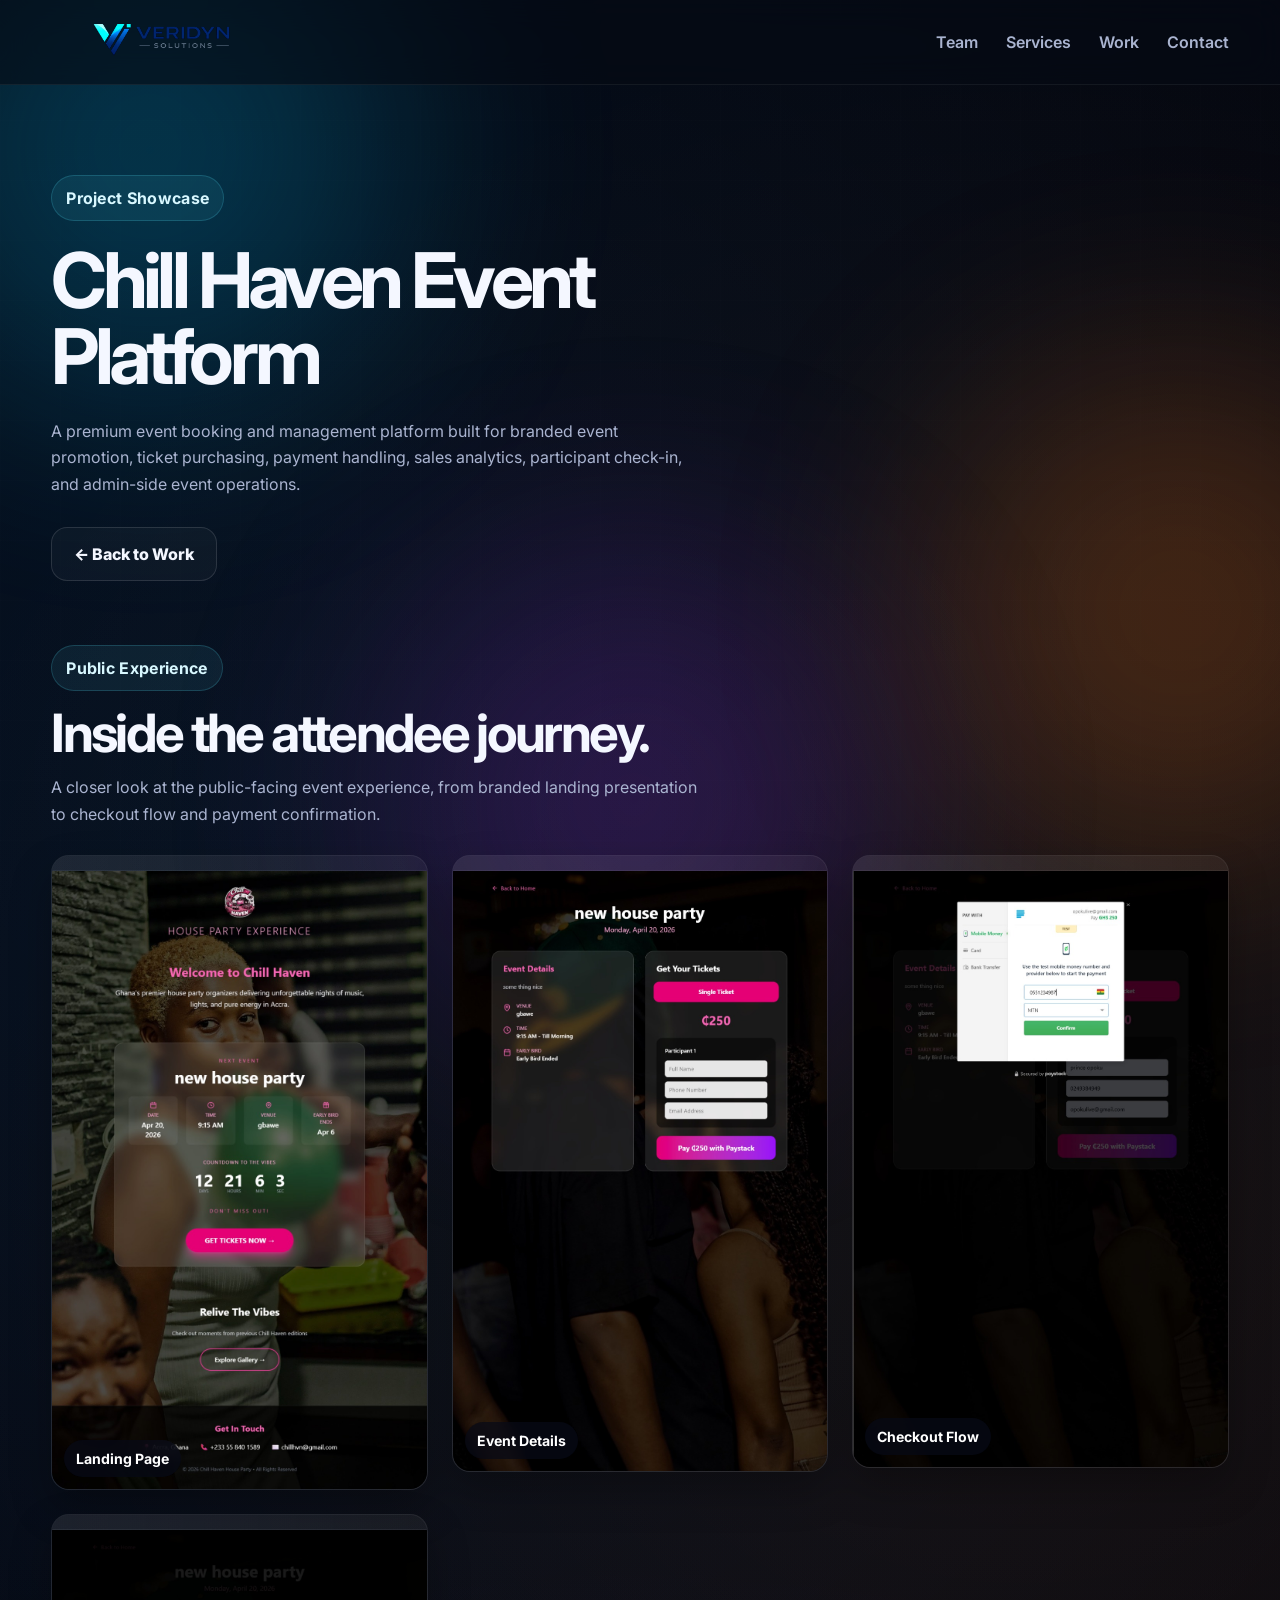
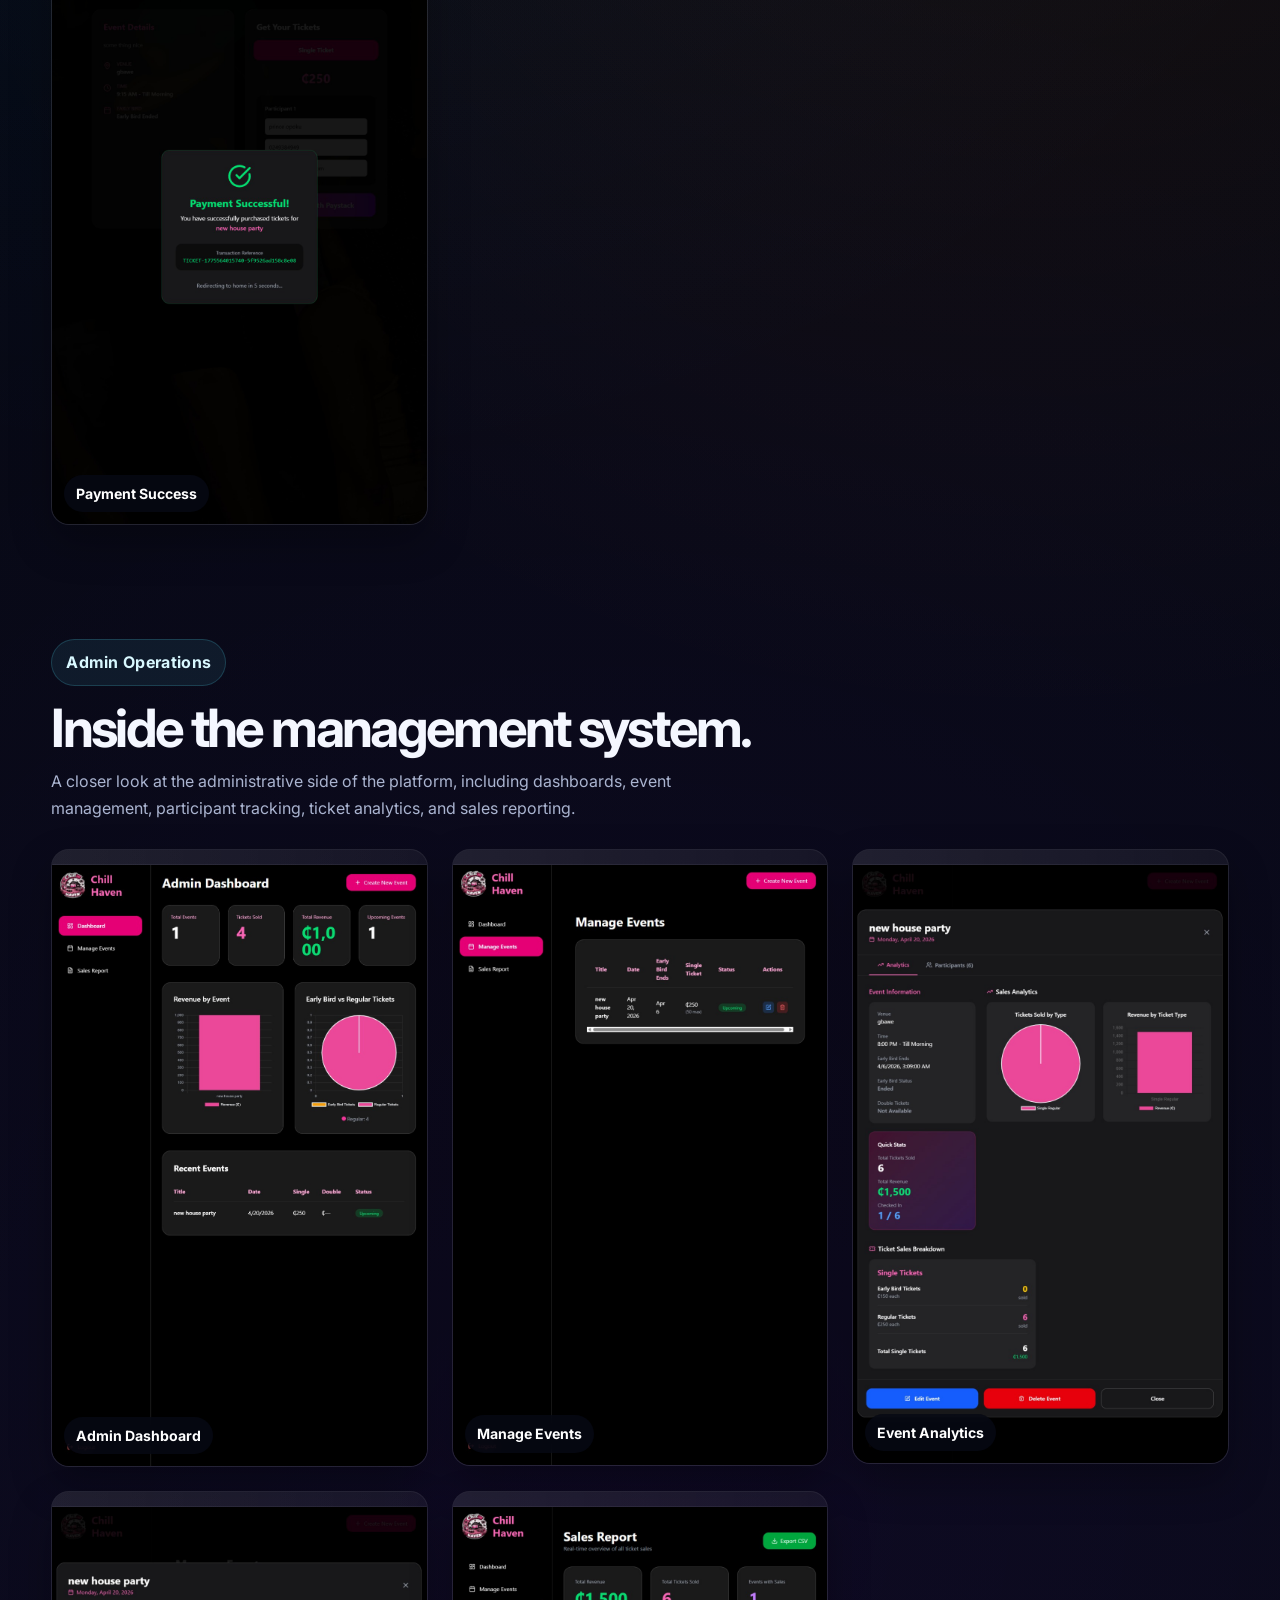
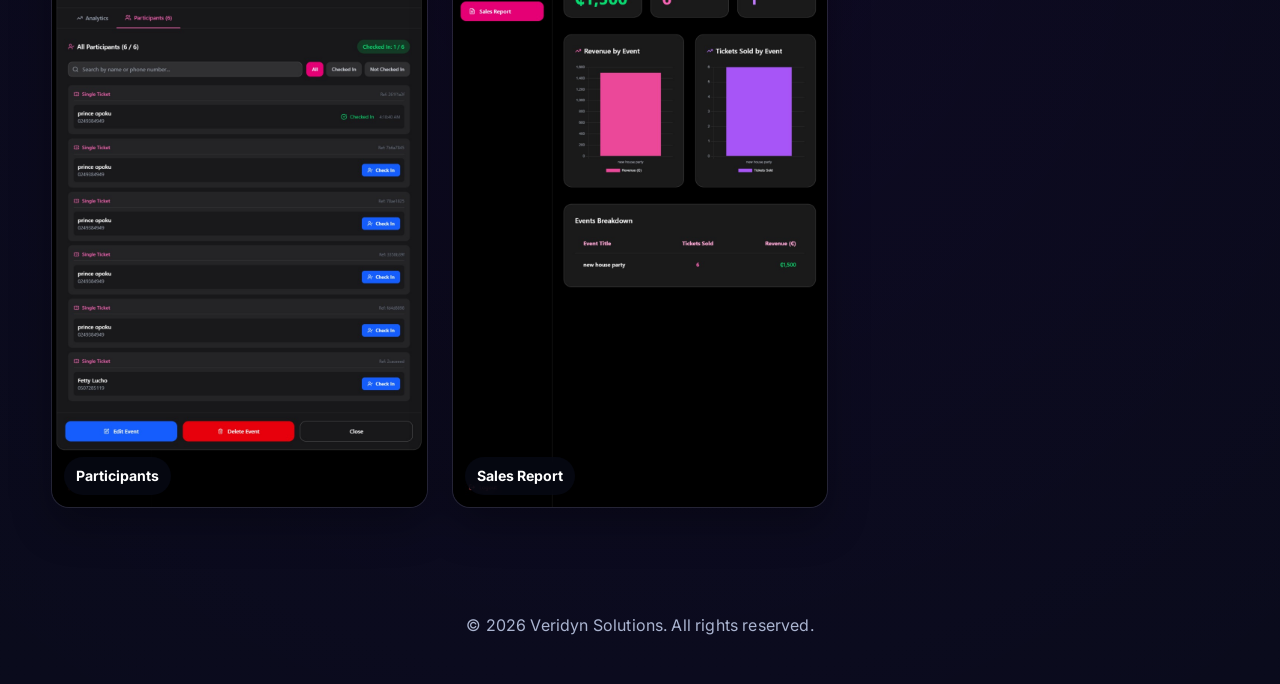
<file: chill-haven-project.html>
<!DOCTYPE html>
<html lang="en">
<head>
  <meta charset="UTF-8" />
  <meta name="viewport" content="width=device-width, initial-scale=1.0" />
  <title>Chill Haven Event Platform | Veridyn Solutions</title>
  <meta name="description" content="An event booking and management platform with ticketing, payment flow, analytics, participant tracking, and admin control." />
  <meta name="theme-color" content="#070b17" />
  <meta property="og:title" content="Chill Haven Event Platform | Veridyn Solutions" />
  <meta property="og:description" content="An event booking and management platform with ticketing, payment flow, analytics, participant tracking, and admin control." />
  <meta property="og:type" content="website" />
  <meta property="og:image" content="assets/Veridyn Solutions logo.png" />
  <meta name="twitter:card" content="summary_large_image" />
  <meta name="twitter:title" content="Chill Haven Event Platform | Veridyn Solutions" />
  <meta name="twitter:description" content="An event booking and management platform with ticketing, payment flow, analytics, participant tracking, and admin control." />
  <meta name="twitter:image" content="assets/Veridyn Solutions logo.png" />
  <link rel="icon" type="image/png" href="assets/Veridyn Solutions logo.png" />
  <link rel="preconnect" href="https://fonts.googleapis.com">
  <link rel="preconnect" href="https://fonts.gstatic.com" crossorigin>
  <link href="https://fonts.googleapis.com/css2?family=Inter:wght@400;500;600;700;800;900&display=swap" rel="stylesheet">
  <link rel="stylesheet" href="styles.css" />
</head>
<body>
  <div class="bg-orb orb-1"></div>
  <div class="bg-orb orb-2"></div>
  <div class="bg-orb orb-3"></div>
  <div class="page-noise"></div>

  <header class="site-header">
    <div class="container nav-wrap">
      <a href="index.html" class="brand" aria-label="Veridyn Solutions home">
        <img src="assets/Veridyn Solutions logo.png" alt="Veridyn Solutions logo" class="brand-logo-large" />
      </a>

      <nav class="nav">
        <a href="index.html#team">Team</a>
        <a href="index.html#services">Services</a>
        <a href="index.html#work">Work</a>
        <a href="index.html#contact">Contact</a>
      </nav>
    </div>
  </header>

  <main>
    <section class="project-page-hero">
      <div class="container project-page-shell">
        <div class="project-page-copy reveal">
          <div class="section-kicker">Project Showcase</div>
          <h1>Chill Haven Event Platform</h1>
          <p>
            A premium event booking and management platform built for branded event promotion,
            ticket purchasing, payment handling, sales analytics, participant check-in,
            and admin-side event operations.
          </p>

          <div class="project-page-actions">
            <a href="index.html#work" class="btn btn-secondary">← Back to Work</a>
          </div>
        </div>
      </div>
    </section>

    <section class="project-gallery-section">
      <div class="container">
        <div class="section-head reveal">
          <div class="section-kicker">Public Experience</div>
          <h2>Inside the attendee journey.</h2>
          <p>
            A closer look at the public-facing event experience, from branded landing presentation
            to checkout flow and payment confirmation.
          </p>
        </div>

        <div class="project-gallery website-gallery">
          <div class="gallery-item website-shot">
            <img src="assets/chill_haven/landing.jpeg" alt="Chill Haven landing page preview">
            <span>Landing Page</span>
          </div>

          <div class="gallery-item website-shot">
            <img src="assets/chill_haven/event-details.jpeg" alt="Chill Haven event details page preview">
            <span>Event Details</span>
          </div>

          <div class="gallery-item website-shot">
            <img src="assets/chill_haven/checkout.jpeg" alt="Chill Haven checkout preview">
            <span>Checkout Flow</span>
          </div>

          <div class="gallery-item website-shot">
            <img src="assets/chill_haven/payment-success.jpeg" alt="Chill Haven payment success preview">
            <span>Payment Success</span>
          </div>
        </div>
      </div>
    </section>

    <section class="project-gallery-section">
      <div class="container">
        <div class="section-head reveal">
          <div class="section-kicker">Admin Operations</div>
          <h2>Inside the management system.</h2>
          <p>
            A closer look at the administrative side of the platform, including dashboards,
            event management, participant tracking, ticket analytics, and sales reporting.
          </p>
        </div>

        <div class="project-gallery website-gallery">
          <div class="gallery-item website-shot">
            <img src="assets/chill_haven/admin-dashboard.jpeg" alt="Chill Haven admin dashboard preview">
            <span>Admin Dashboard</span>
          </div>

          <div class="gallery-item website-shot">
            <img src="assets/chill_haven/manage-events.jpeg" alt="Chill Haven manage events preview">
            <span>Manage Events</span>
          </div>

          <div class="gallery-item website-shot">
            <img src="assets/chill_haven/event-analytics.jpeg" alt="Chill Haven event analytics preview">
            <span>Event Analytics</span>
          </div>

          <div class="gallery-item website-shot">
            <img src="assets/chill_haven/participants.jpeg" alt="Chill Haven participants management preview">
            <span>Participants</span>
          </div>

          <div class="gallery-item website-shot">
            <img src="assets/chill_haven/sales-report.jpeg" alt="Chill Haven sales report preview">
            <span>Sales Report</span>
          </div>
        </div>
      </div>
    </section>
  </main>

  <footer class="site-footer">
    <div class="container footer-inner">
      <p>© 2026 Veridyn Solutions. All rights reserved.</p>
    </div>
  </footer>
</body>
</html>
</file>
<file: styles.css>
:root {
  --bg: #070b17;
  --bg-2: #0b1020;
  --text: #f4f7ff;
  --muted: #aab4d0;
  --line: rgba(255, 255, 255, 0.08);
  --glass: rgba(13, 19, 38, 0.62);
  --glass-strong: rgba(8, 13, 27, 0.84);
  --cyan: #56e5ff;
  --blue: #69a9ff;
  --violet: #8d6bff;
  --pink: #ff4fd8;
  --lime: #c9ff75;
  --shadow: 0 30px 80px rgba(0, 0, 0, 0.35);
  --radius-xl: 32px;
  --radius-lg: 24px;
  --radius-md: 18px;
  --max-width: 1200px;
}

* {
  box-sizing: border-box;
  margin: 0;
  padding: 0;
}

html {
  scroll-behavior: smooth;
}

body {
  font-family: "Inter", sans-serif;
  color: var(--text);
  background:
    radial-gradient(circle at 20% 20%, rgba(0, 140, 255, 0.08), transparent 40%),
    radial-gradient(circle at 80% 30%, rgba(255, 120, 0, 0.08), transparent 40%),
    radial-gradient(circle at 50% 80%, rgba(140, 0, 255, 0.06), transparent 50%),
    radial-gradient(circle at 15% 20%, rgba(86, 229, 255, 0.12), transparent 0 24%),
    radial-gradient(circle at 85% 10%, rgba(141, 107, 255, 0.14), transparent 0 22%),
    radial-gradient(circle at 70% 60%, rgba(255, 79, 216, 0.08), transparent 0 20%),
    linear-gradient(180deg, #05070f 0%, #070b17 100%);
  line-height: 1.65;
  overflow-x: hidden;
  position: relative;
}

body::before {
  content: "";
  position: fixed;
  inset: 0;
  background-image:
    linear-gradient(rgba(255,255,255,0.025) 1px, transparent 1px),
    linear-gradient(90deg, rgba(255,255,255,0.025) 1px, transparent 1px);
  background-size: 60px 60px;
  pointer-events: none;
  z-index: -3;
  opacity: 0.35;
}

.bg-orb {
  position: fixed;
  width: 500px;
  height: 500px;
  border-radius: 50%;
  filter: blur(120px);
  opacity: 0.22;
  z-index: -2;
  pointer-events: none;
  animation: floatOrb 12s ease-in-out infinite;
}

.orb-1 {
  top: -100px;
  left: -100px;
  background: #00c6ff;
}

.orb-2 {
  top: 40%;
  right: -150px;
  background: #ff7a18;
  animation-delay: 2s;
}

.orb-3 {
  bottom: -150px;
  left: 30%;
  background: #8a2be2;
  animation-delay: 4s;
}

.page-noise {
  position: fixed;
  inset: 0;
  pointer-events: none;
  opacity: 0.04;
  background-image:
    linear-gradient(rgba(255,255,255,0.06) 1px, transparent 1px),
    linear-gradient(90deg, rgba(255,255,255,0.04) 1px, transparent 1px);
  background-size: 110px 110px;
  mask-image: radial-gradient(circle at center, black 45%, transparent 100%);
  z-index: -1;
}

img {
  max-width: 100%;
  display: block;
}

a {
  color: inherit;
  text-decoration: none;
}

.container {
  width: min(92%, var(--max-width));
  margin: 0 auto;
}

.glass {
  background: linear-gradient(180deg, rgba(255,255,255,0.06), rgba(255,255,255,0.02));
  border: 1px solid var(--line);
  box-shadow: var(--shadow);
  backdrop-filter: blur(20px);
}

.site-header {
  position: sticky;
  top: 0;
  z-index: 100;
  background: rgba(6, 10, 20, 0.6);
  backdrop-filter: blur(16px);
  border-bottom: 1px solid rgba(255,255,255,0.06);
}

.nav-wrap {
  height: 84px;
  display: flex;
  align-items: center;
  justify-content: space-between;
  gap: 28px;
}

.brand {
  display: inline-flex;
  align-items: center;
  height: 100%;
  min-width: 0;
  flex-shrink: 0;
}

.brand-logo-large {
  width: auto;
  height: 150px;
  object-fit: contain;
  display: block;
  filter: brightness(1.5) contrast(1.2);
  transition: transform 0.25s ease, filter 0.25s ease;
  transform-origin: left center;
}

.brand:hover .brand-logo-large {
  transform: scale(1.03);
  filter: brightness(1.62) contrast(1.24);
}

.nav {
  display: flex;
  align-items: center;
  gap: 28px;
  flex-wrap: wrap;
}

.nav a {
  color: var(--muted);
  font-weight: 600;
  transition: color 0.25s ease, transform 0.25s ease;
}

.nav a:hover {
  color: var(--text);
  transform: translateY(-2px);
}

.hero {
  padding: 82px 0 50px;
}

.hero-grid {
  display: grid;
  grid-template-columns: 1.2fr 0.8fr;
  gap: 34px;
  align-items: center;
}

.eyebrow,
.section-kicker,
.mini-tag,
.project-badge {
  display: inline-flex;
  align-items: center;
  gap: 10px;
  padding: 9px 14px;
  border-radius: 999px;
  font-weight: 700;
  letter-spacing: 0.02em;
}

.eyebrow,
.section-kicker,
.mini-tag {
  color: #d8f8ff;
  background: rgba(86, 229, 255, 0.08);
  border: 1px solid rgba(86, 229, 255, 0.18);
}

.hero-copy h1,
.project-page-copy h1 {
  font-size: clamp(3rem, 7vw, 6rem);
  line-height: 0.98;
  letter-spacing: -0.06em;
  margin: 22px 0 24px;
  max-width: 820px;
}

.hero-copy h1 span {
  color: var(--cyan);
}

.hero-copy p,
.section-head p,
.member-bio,
.service-card p,
.project-card p,
.contact-shell p,
.project-page-copy p {
  color: var(--muted);
}

.hero-copy p,
.section-head p,
.contact-lead,
.project-page-copy p {
  max-width: 65ch;
}

.hero-copy p {
  font-size: 1.08rem;
}

.hero-actions,
.project-page-actions,
.project-actions {
  display: flex;
  gap: 14px;
  flex-wrap: wrap;
  margin: 30px 0 0;
}

.hero-actions {
  gap: 18px;
  margin: 30px 0 24px;
  align-items: center;
}

.hero-actions .btn {
  min-width: 240px;
}

.btn {
  display: inline-flex;
  align-items: center;
  justify-content: center;
  min-height: 54px;
  padding: 0 22px;
  border-radius: 16px;
  font-weight: 800;
  transition: transform 0.25s ease, box-shadow 0.25s ease, border-color 0.25s ease;
}

.btn:hover {
  transform: translateY(-3px);
}

.btn-primary {
  color: #06111b;
  background: linear-gradient(135deg, var(--cyan), var(--blue), var(--pink));
  box-shadow: 0 18px 40px rgba(86, 229, 255, 0.2);
}

.btn-secondary {
  border: 1px solid rgba(255,255,255,0.12);
  background: rgba(255,255,255,0.03);
}

.hero-stats {
  display: grid;
  grid-template-columns: repeat(3, minmax(0, 1fr));
  gap: 22px;
  margin-top: 0;
  max-width: 1020px;
}

.hero-stats article {
  min-height: 238px;
  padding: 28px 30px;
  border-radius: var(--radius-lg);
  background: rgba(255,255,255,0.035);
  border: 1px solid rgba(255,255,255,0.08);
  display: flex;
  flex-direction: column;
  justify-content: flex-start;
}

.hero-stats strong {
  display: block;
  font-size: 1.2rem;
  margin-bottom: 18px;
}

.hero-stats span {
  color: var(--muted);
  font-size: 0.95rem;
  line-height: 1.7;
  max-width: 18ch;
}

.hero-visual {
  position: relative;
  min-height: 520px;
  display: grid;
  align-items: center;
}

.hero-panel {
  position: relative;
  z-index: 2;
  border-radius: var(--radius-xl);
  padding: 28px;
}

.stack-tiles {
  display: flex;
  flex-wrap: wrap;
  gap: 12px;
  margin-top: 20px;
}

.stack-tiles span,
.skill-list span {
  padding: 11px 15px;
  border-radius: 999px;
  border: 1px solid rgba(255,255,255,0.08);
  background: rgba(255,255,255,0.04);
  color: #e7f5ff;
  font-size: 0.94rem;
}

.orb {
  position: absolute;
  border-radius: 50%;
  filter: blur(14px);
}

.orb-a {
  width: 260px;
  height: 260px;
  background: radial-gradient(circle, rgba(86,229,255,0.42), transparent 70%);
  top: 20px;
  right: 40px;
}

.orb-b {
  width: 300px;
  height: 300px;
  background: radial-gradient(circle, rgba(255,79,216,0.28), transparent 70%);
  bottom: 10px;
  left: 10px;
}

section {
  padding: 44px 0 26px;
}

.section-head {
  margin-bottom: 28px;
}

.section-head h2,
.contact-shell h2 {
  font-size: clamp(1.9rem, 5vw, 3.3rem);
  line-height: 1;
  letter-spacing: -0.05em;
  margin: 16px 0 14px;
}

.team-grid,
.services-grid,
.work-grid {
  display: grid;
  gap: 22px;
}

.services-grid,
.work-grid {
  align-items: stretch;
}

.team-grid {
  grid-template-columns: repeat(3, minmax(0, 1fr));
  align-items: stretch;
}

.member-card,
.service-card,
.project-card,
.contact-shell {
  border-radius: var(--radius-xl);
}

.member-card {
  padding: 26px;
  display: flex;
  flex-direction: column;
  height: 100%;
  min-height: 760px;
}

.service-card,
.project-card {
  padding: 24px;
  height: 100%;
}

.member-top {
  display: flex;
  align-items: flex-start;
  gap: 16px;
  margin-bottom: 18px;
}

.member-heading,
.contact-card,
.project-card,
.service-card {
  min-width: 0;
}

.member-photo {
  width: 84px;
  height: 84px;
  border-radius: 24px;
  object-fit: cover;
  border: 1px solid rgba(255,255,255,0.12);
  flex-shrink: 0;
}

.member-logo {
  background: rgba(255,255,255,0.03);
  padding: 8px;
  object-fit: contain;
}

.member-role {
  color: var(--cyan);
  font-size: 0.88rem;
  margin-bottom: 6px;
}

.member-card h3,
.contact-card strong,
.project-card h3,
.service-card h3 {
  overflow-wrap: anywhere;
}

.member-card h3,
.service-card h3,
.project-card h3 {
  font-size: 1.5rem;
  letter-spacing: -0.03em;
}

.member-bio {
  color: var(--muted);
  margin-bottom: 18px;
}

.skill-list {
  display: flex;
  flex-wrap: wrap;
  gap: 10px;
  margin: 0 0 22px;
}

.accent-two span {
  color: #ffe7ff;
  border-color: rgba(255,79,216,0.18);
  background: rgba(255,79,216,0.06);
}

.member-focus {
  margin-top: auto;
  padding: 18px;
  border-radius: 20px;
  background: rgba(255,255,255,0.035);
  border: 1px solid rgba(255,255,255,0.08);
}

.member-focus strong {
  display: block;
  margin-bottom: 10px;
}

.member-focus ul,
.project-card ul {
  padding-left: 18px;
  color: var(--muted);
}

.member-focus li + li,
.project-card li + li {
  margin-top: 8px;
}

.services-grid {
  grid-template-columns: repeat(4, minmax(0, 1fr));
}

.project-badge {
  color: #06111b;
  background: linear-gradient(135deg, var(--cyan), var(--blue));
  margin-bottom: 18px;
}

.project-badge.alt {
  background: linear-gradient(135deg, var(--pink), var(--violet));
  color: white;
}

.project-badge.soft {
  background: linear-gradient(135deg, #d8f7ff, #cfd7ff);
  color: #101728;
}

.project-card p {
  margin: 14px 0 18px;
}

.project-page-hero {
  padding: 90px 0 20px;
}

.project-page-shell {
  display: block;
}

.project-page-copy {
  max-width: 860px;
}

.project-page-copy h1 {
  font-size: clamp(2.6rem, 6vw, 5rem);
}

.project-gallery-section {
  padding-bottom: 70px;
}

.project-gallery {
  margin-top: 26px;
  display: grid;
  gap: 24px;
  align-items: start;
}

.mobile-gallery {
  grid-template-columns: repeat(auto-fit, minmax(180px, 1fr));
}

.phone-frame {
  position: relative;
  width: 100%;
  max-width: 220px;
  aspect-ratio: 9 / 19;
  margin: 0 auto;
  overflow: hidden;
  border-radius: 28px;
  background: #0f1728;
  border: 2px solid rgba(255,255,255,0.14);
  box-shadow:
    0 18px 40px rgba(0, 0, 0, 0.35),
    inset 0 0 0 1px rgba(255,255,255,0.04);
}

.phone-frame::before {
  content: "";
  position: absolute;
  top: 10px;
  left: 50%;
  transform: translateX(-50%);
  width: 34%;
  height: 18px;
  border-radius: 999px;
  background: rgba(255,255,255,0.16);
  z-index: 3;
}

.phone-frame::after {
  content: "";
  position: absolute;
  inset: 0;
  border-radius: 28px;
  box-shadow: inset 0 0 0 1px rgba(255,255,255,0.05);
  pointer-events: none;
}

.phone-frame img {
  width: 100%;
  height: 100%;
  object-fit: cover;
  display: block;
}

.website-gallery {
  grid-template-columns: repeat(auto-fit, minmax(320px, 1fr));
}

.website-shot {
  position: relative;
  overflow: hidden;
  border-radius: 18px;
  background: rgba(255,255,255,0.03);
  border: 1px solid rgba(255,255,255,0.08);
  box-shadow: 0 18px 40px rgba(0, 0, 0, 0.28);
}

.website-shot::before {
  content: "";
  display: block;
  height: 14px;
  background: linear-gradient(90deg, rgba(255,255,255,0.06), rgba(255,255,255,0.02));
  border-bottom: 1px solid rgba(255,255,255,0.06);
}

.website-shot img {
  width: 100%;
  height: auto;
  display: block;
}

.gallery-item {
  transition: transform 0.3s ease, box-shadow 0.3s ease, border-color 0.3s ease;
}

.gallery-item:hover {
  transform: translateY(-8px);
}

.phone-frame:hover {
  box-shadow:
    0 24px 50px rgba(0, 0, 0, 0.4),
    inset 0 0 0 1px rgba(255,255,255,0.05);
}

.website-shot:hover {
  border-color: rgba(86,229,255,0.22);
  box-shadow: 0 24px 50px rgba(0, 0, 0, 0.35);
}

.gallery-item span {
  position: absolute;
  left: 12px;
  bottom: 12px;
  padding: 7px 12px;
  font-size: 0.88rem;
  font-weight: 700;
  color: #ffffff;
  background: rgba(7, 11, 23, 0.72);
  backdrop-filter: blur(8px);
  border-radius: 999px;
  z-index: 4;
}

.contact-section {
  padding-bottom: 60px;
}

.contact-shell {
  padding: 46px;
  border-radius: var(--radius-xl);
}

.contact-intro {
  max-width: 980px;
  margin-bottom: 30px;
}

.contact-intro h2 {
  font-size: clamp(2rem, 6vw, 4.6rem);
  line-height: 0.98;
  letter-spacing: -0.06em;
  margin: 18px 0 18px;
}

.contact-lead {
  max-width: 760px;
  color: var(--muted);
  font-size: 1.06rem;
}

.contact-grid.refined-contact-grid {
  margin-top: 18px;
  display: grid;
  grid-template-columns: repeat(2, minmax(0, 1fr));
  gap: 22px;
}

.contact-card {
  padding: 28px 30px;
  color: inherit;
  border-radius: 28px;
  background: linear-gradient(180deg, rgba(255,255,255,0.04), rgba(255,255,255,0.02));
  border: 1px solid rgba(255,255,255,0.08);
  transition: transform 0.25s ease, border-color 0.25s ease, box-shadow 0.25s ease;
  min-height: 150px;
  display: flex;
  flex-direction: column;
  justify-content: center;
}

.contact-card:hover {
  transform: translateY(-4px);
  border-color: rgba(86,229,255,0.24);
  box-shadow: 0 18px 36px rgba(0, 0, 0, 0.22);
}

.contact-label {
  display: block;
  color: var(--muted);
  font-size: 0.95rem;
  margin-bottom: 12px;
}

.contact-card strong {
  display: block;
  font-size: clamp(1.25rem, 2vw, 1.9rem);
  line-height: 1.15;
  letter-spacing: -0.03em;
  margin-bottom: 10px;
  color: var(--text);
}

.contact-card small {
  color: var(--muted);
  font-size: 0.95rem;
  line-height: 1.6;
}

.featured-contact {
  border-color: rgba(86,229,255,0.28);
  background:
    linear-gradient(180deg, rgba(86,229,255,0.08), rgba(255,255,255,0.02)),
    linear-gradient(90deg, rgba(255,255,255,0.02), rgba(255,255,255,0.01));
}

.availability-card {
  border-color: rgba(141,107,255,0.22);
  background:
    linear-gradient(180deg, rgba(141,107,255,0.08), rgba(255,255,255,0.02)),
    linear-gradient(90deg, rgba(255,255,255,0.02), rgba(255,255,255,0.01));
}

.site-footer {
  padding: 34px 0 46px;
}

.footer-inner {
  display: flex;
  justify-content: center;
  align-items: center;
  text-align: center;
}

.footer-inner p {
  color: var(--muted);
  font-size: 1rem;
  letter-spacing: 0.01em;
}

.reveal {
  animation: fadeUp 0.8s ease both;
}

.delay-1 { animation-delay: 0.12s; }
.delay-2 { animation-delay: 0.24s; }

@keyframes fadeUp {
  from {
    opacity: 0;
    transform: translateY(26px);
  }
  to {
    opacity: 1;
    transform: translateY(0);
  }
}

@keyframes floatOrb {
  0% { transform: translateY(0px); }
  50% { transform: translateY(30px); }
  100% { transform: translateY(0px); }
}

@media (max-width: 1100px) {
  .team-grid {
    grid-template-columns: 1fr 1fr;
  }

  .services-grid {
    grid-template-columns: 1fr 1fr;
  }

  .hero-grid {
    grid-template-columns: 1fr;
    display: grid;
  }

  .hero-visual {
    min-height: 420px;
  }
}

@media (max-width: 900px) {
  .nav-wrap {
    min-height: auto;
    height: auto;
    flex-direction: column;
    align-items: flex-start;
    padding: 14px 0;
    gap: 12px;
  }

  .brand {
    height: auto;
    width: 100%;
  }

  .brand-logo-large {
    height: 88px;
  }

  .nav {
    width: 100%;
    gap: 14px;
    justify-content: flex-start;
  }

  .hero-grid,
  .services-grid,
  .team-grid,
  .work-grid {
    grid-template-columns: 1fr;
  }

  .hero-visual {
    min-height: auto;
  }

  .hero-panel {
    padding: 24px;
  }

  .website-gallery {
    grid-template-columns: 1fr;
  }

  .mobile-gallery {
    grid-template-columns: repeat(2, minmax(0, 1fr));
  }

  section {
    padding: 34px 0 20px;
  }

  .hero {
    padding: 56px 0 34px;
  }

  .contact-shell,
  .member-card,
  .project-card,
  .service-card {
    padding: 24px;
  }

  .hero-actions .btn {
    min-width: 200px;
  }
}

@media (max-width: 760px) {
  .nav-wrap {
    align-items: flex-start;
    flex-direction: column;
  }

  .nav {
    gap: 16px;
  }

  .brand {
    width: 100%;
  }

  .brand-logo-large {
    height: 88px;
  }

  .hero {
    padding-top: 50px;
  }

  .hero-stats,
  .team-grid,
  .services-grid,
  .work-grid,
  .contact-grid,
  .website-gallery,
  .mobile-gallery {
    grid-template-columns: 1fr;
  }

  .hero-copy h1,
  .project-page-copy h1 {
    font-size: clamp(2.5rem, 13vw, 4rem);
  }

  .hero-actions .btn,
  .project-actions .btn,
  .project-page-actions .btn {
    width: 100%;
    min-width: 100%;
  }

  .hero-stats {
    gap: 16px;
  }

  .hero-stats article {
    min-height: auto;
    padding: 22px;
  }

  .member-top {
    align-items: flex-start;
  }

  .member-photo {
    width: 72px;
    height: 72px;
  }

  .contact-shell,
  .member-card,
  .project-card,
  .service-card {
    padding: 22px;
  }

  .contact-grid.refined-contact-grid {
    grid-template-columns: 1fr;
  }

  .contact-card {
    min-height: auto;
    padding: 24px;
  }

  .contact-intro h2 {
    font-size: clamp(2.2rem, 12vw, 3.4rem);
  }

  .phone-frame {
    max-width: 260px;
  }

  .member-card {
    min-height: auto;
  }

  .site-footer {
    padding: 28px 0 36px;
  }

  .footer-inner p {
    font-size: 0.95rem;
  }

  .bg-orb {
    width: 320px;
    height: 320px;
    filter: blur(90px);
    opacity: 0.18;
  }

  body::before {
    background-size: 42px 42px;
    opacity: 0.22;
  }
}

@media (max-width: 640px) {
  .brand-logo-large {
    height: 90px;
  }
}

@media (max-width: 600px) {
  .mobile-gallery {
    grid-template-columns: 1fr;
  }

  .phone-frame {
    max-width: 240px;
  }
}
</file>
